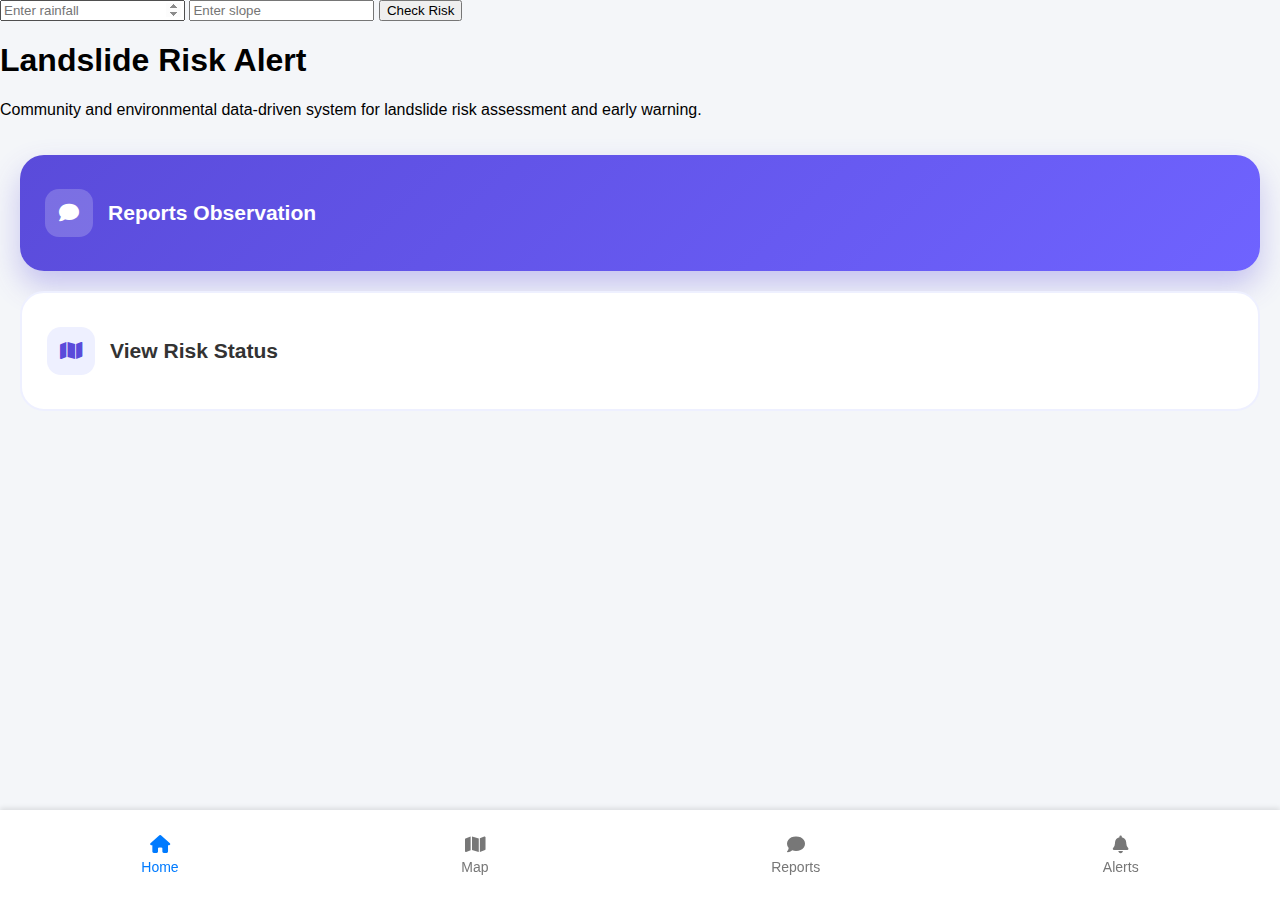
<file: index.html>
<!DOCTYPE html>
<html lang="en">
<head>
    <meta charset="UTF-8">
    <title>Landslide Risk Alert</title>

    <!-- CSS connection -->
    <link rel="stylesheet" href="style.css">
    <link rel="stylesheet" href="https://cdnjs.cloudflare.com/ajax/libs/font-awesome/6.5.0/css/all.min.css">

</head>
<body>
    <div>
    <input type="number" id="rainfall" placeholder="Enter rainfall">
    <input type="number" id="slope" placeholder="Enter slope">
    <button onclick="predictRisk()">Check Risk</button>

    <h2 id="result"></h2>
    <script src="script.js"></script>
</div>

    <!-- Title -->
    <h1>Landslide Risk Alert</h1>
    <p>Community and environmental data-driven system for landslide risk assessment and early warning.</p>

    <!-- Main Buttons -->
    <div class="main-cards">

    <div class="big-card report-card">
        <div class="icon-box">
            <i class="fa-solid fa-comment"></i>
        </div>
       <a href="reports.html" class="card-link">
    <div class="card">
        <h3>Reports Observation</h3>
    </div>
</a>
 
    </div>

    <div class="big-card status-card">
        <div class="icon-box light">
            <i class="fa-solid fa-map"></i>
        </div>
    <a href="map.html" class="card-link">
    <div class="card">
        <h3>View Risk Status</h3>
    </div>
</a>

    </div>

</div>



    <!-- Bottom Navigation -->
    <div class="bottom-nav">
    <div class="nav-item active">
        <i class="fa-solid fa-house"></i>
        <span>Home</span>
    </div>

    <div class="nav-item"onclick="location.href='map.html'">
    <i class="fa-solid fa-map"></i>
        <span>Map</span>
    </div>
    




  <div class="nav-item" onclick="location.href='reports.html'">
    <i class="fa-solid fa-comment"></i>
    <span>Reports</span>
</div>
  

    <div class="nav-item"onclick="location.href='alerts.html'">
        <i class="fa-solid fa-bell"></i>
        <span>Alerts</span>
    </div>
</div>


    <!-- JS connection -->
    <script src="script.js"></script>
</body>
</html>
</file>
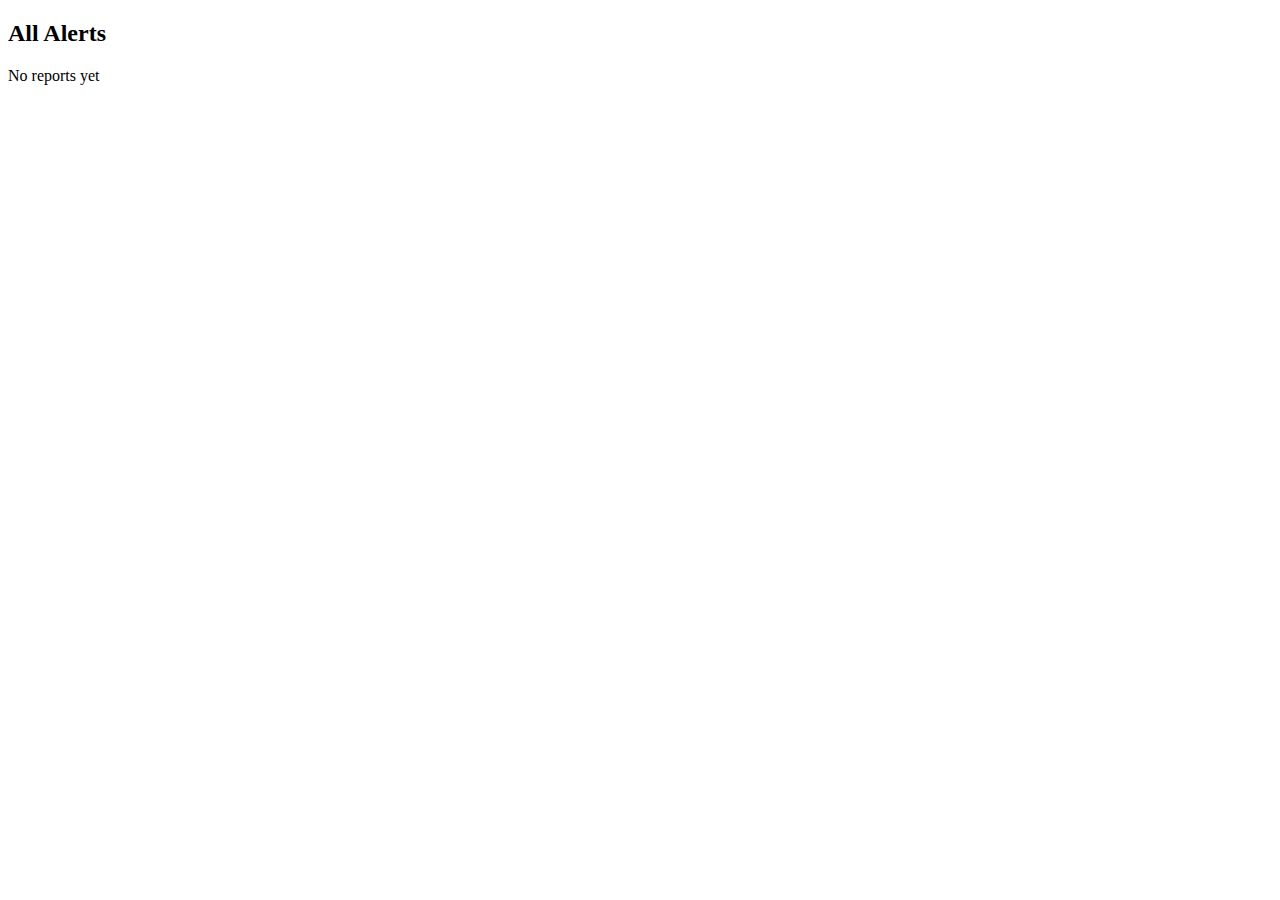
<file: alerts.html>
<!DOCTYPE html>
<html>
<head>
    <title>Alerts</title>
</head>
<body>

<h2>All Alerts</h2>

<div id="alertsContainer"></div>

<script>

var reports = JSON.parse(localStorage.getItem("reports")) || [];
var container = document.getElementById("alertsContainer");

if (reports.length === 0) {
    container.innerHTML = "No reports yet";
} else {

    reports.forEach(function(report) {

        var div = document.createElement("div");
let statusLabel = "";
    let badgeClass = "";

    if (report.support_count >= 10) {
        statusLabel = "CONFIRMED ALERT";
        badgeClass = "confirmed";
    } 
    else if (report.support_count >= 3) {
        statusLabel = "UNDER VERIFICATION";
        badgeClass = "verification";
    } 
    else {
        statusLabel = "OBSERVATION WATCH";
        badgeClass = "watch";
    }
        div.style.border = "1px solid red";
        div.style.margin = "10px";
        div.style.padding = "10px";

        div.innerHTML =
            "Reported By: " + report.username + "<br>" +
    
            "Observation: " + report.observation + "<br>" +
            "Location: " + report.location + "<br>" +
            "Risk: " + report.risk + "<br>" +
            "Time: " + report.time + "<br>"
 "<span class='" + badgeClass + "'>" + statusLabel + "</span>";
        container.appendChild(div);
    });

}

</script>
</body>
</html>
</file>
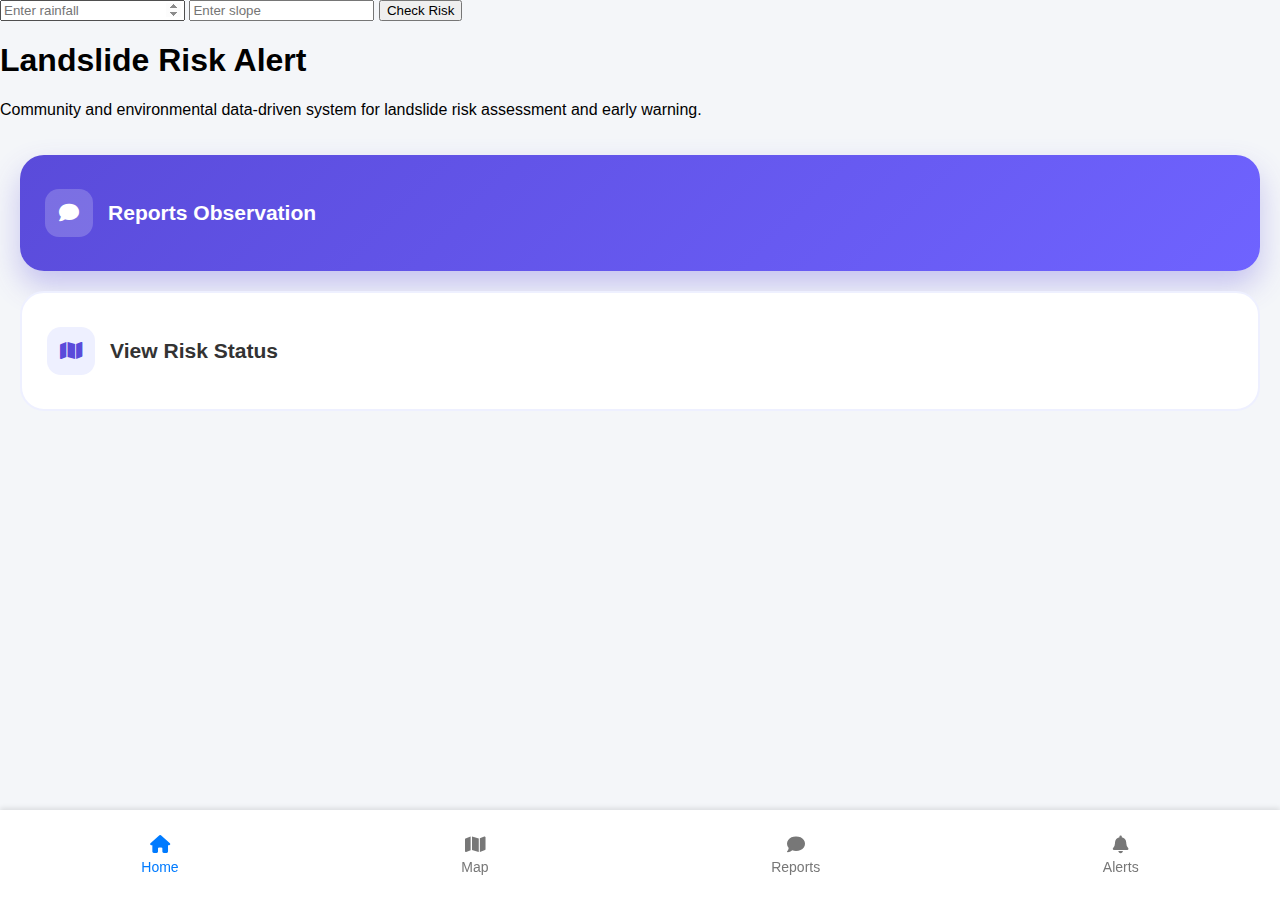
<file: home.html>
<!DOCTYPE html>
<html lang="en">
<head>
    <meta charset="UTF-8">
    <title>Landslide Risk Alert</title>

    <!-- CSS connection -->
    <link rel="stylesheet" href="style.css">
    <link rel="stylesheet" href="https://cdnjs.cloudflare.com/ajax/libs/font-awesome/6.5.0/css/all.min.css">

</head>





<body>

<div class="profile-container">
    <div class="profile-btn" onclick="toggleMenu()">
        <i class="fa-solid fa-user"></i>
                <span id="showUser"></span>
    </div>

    

    <div class="dropdown" id="dropdown">
        <div onclick="logout()">Logout</div>
    </div>
</div>





    <!-- Title -->
    <h1>Landslide Risk Alert</h1>
    <p>Community and environmental data-driven system for landslide risk assessment and early warning.</p>
    



    <!-- Main Buttons -->
    <div class="main-cards">

    <div class="big-card report-card">
        <div class="icon-box">
            <i class="fa-solid fa-comment"></i>
        </div>
       <a href="reports.html" class="card-link">
    <div class="card">
        <h3>Reports Observation</h3>
    </div>
</a>
 
    </div>

    <div class="big-card status-card">
        <div class="icon-box light">
            <i class="fa-solid fa-map"></i>
        </div>
    <a href="map.html" class="card-link">
    <div class="card">
        <h3>View Risk Status</h3>
    </div>
</a>

    </div>

</div>

    <!-- Bottom Navigation -->
    <div class="bottom-nav">
    <div class="nav-item active">
        <i class="fa-solid fa-house"></i>
        <span>Home</span>
    </div>

    <div class="nav-item"onclick="location.href='map.html'">
    <i class="fa-solid fa-map"></i>
        <span>Map</span>
    </div>
    
  <div class="nav-item" onclick="location.href='reports.html'">
    <i class="fa-solid fa-comment"></i>
    <span>Reports</span>
</div>
  
    <div class="nav-item"onclick="location.href='alerts.html'">
        <i class="fa-solid fa-bell"></i>
        <span>Alerts</span>
    </div>
</div>

    <!-- JS connection -->
    <script src="script.js"></script>
    
<script>


// Check login
if(localStorage.getItem("isLoggedIn") !== "true") {
    window.location.href = "index.html";
}

// Show username
var name = localStorage.getItem("username");
if(name){
    document.getElementById("showUser").innerText = name;
}

// Toggle dropdown
function toggleMenu(){
    
    
    var menu = document.getElementById("dropdown");

    if(menu.style.display === "block") {
        menu.style.display = "none";
    } else {
        menu.style.display = "block";
    }
};


// Logout
function logout() {
    localStorage.clear();
    window.location.href = "index.html";
}





</script>

</body>
</html>
</file>
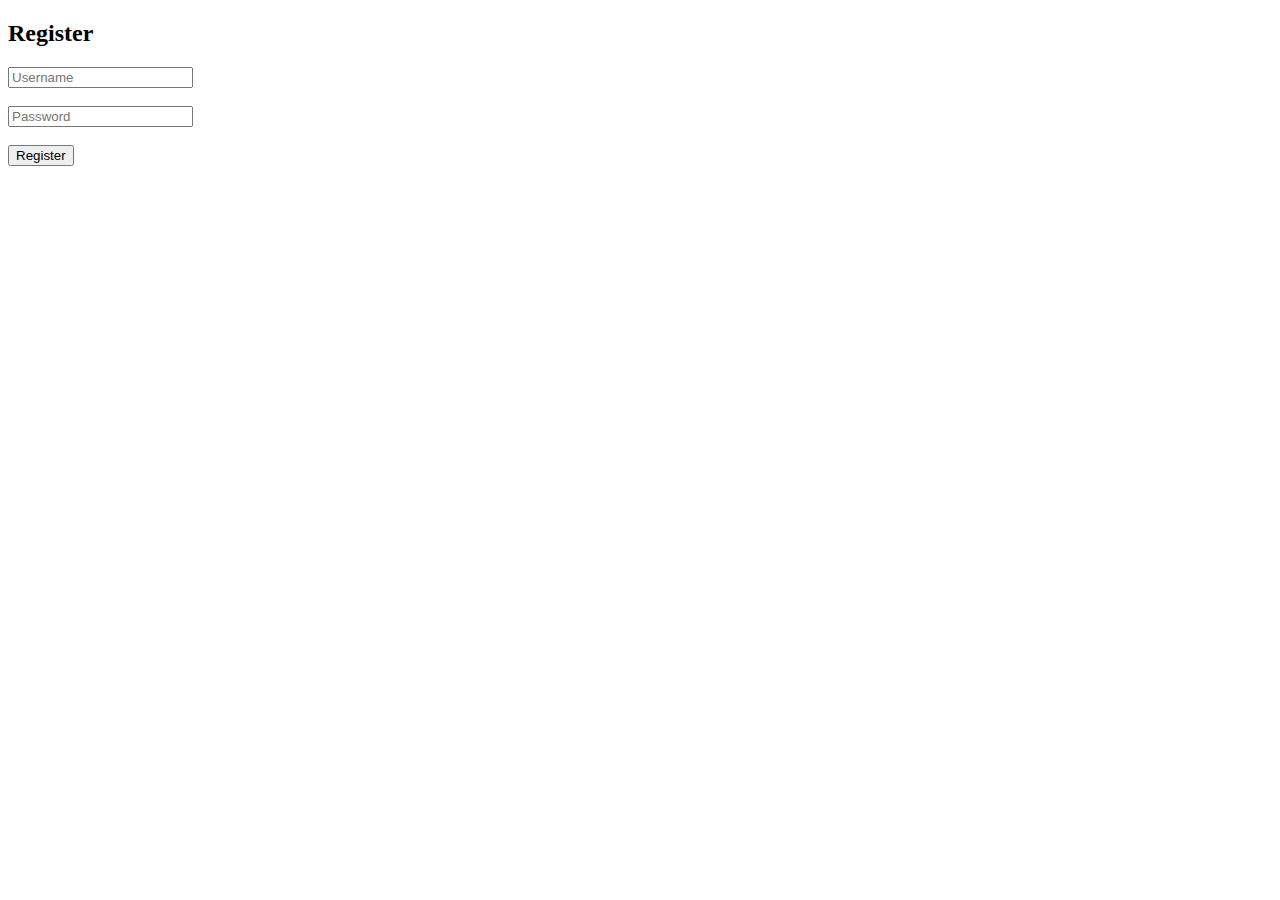
<file: register.html>
<!DOCTYPE html>
<html>
<head>
    <title>Register</title>
</head>
<body>

<h2>Register</h2>

<input type="text" id="regUser" placeholder="Username"><br><br>
<input type="password" id="regPass" placeholder="Password"><br><br>

<button onclick="register()">Register</button>

<p id="msg" style="color:green;"></p>


<script>
function register() {

    var username = document.getElementById("regUser").value.trim();
    var password = document.getElementById("regPass").value.trim();

    if(username === "" || password === ""){
        document.getElementById("msg").innerText = "Fill all fields";
        return;
    }

    fetch("http://127.0.0.1:5000/register", {
        method: "POST",
        headers: {
            "Content-Type": "application/json"
        },
        body: JSON.stringify({
            username: username,
            password: password
        })
    })
    .then(res => res.json())
    .then(data => {

        document.getElementById("msg").innerText = data.message;

        if(data.message === "Registered successfully"){
            setTimeout(function(){
                window.location.href = "index.html";
            },2000);
        }

    })
    .catch(error => {
        console.log(error);
        document.getElementById("msg").innerText = "Server error";
    });

}
</script>
</body>
</html>
</file>
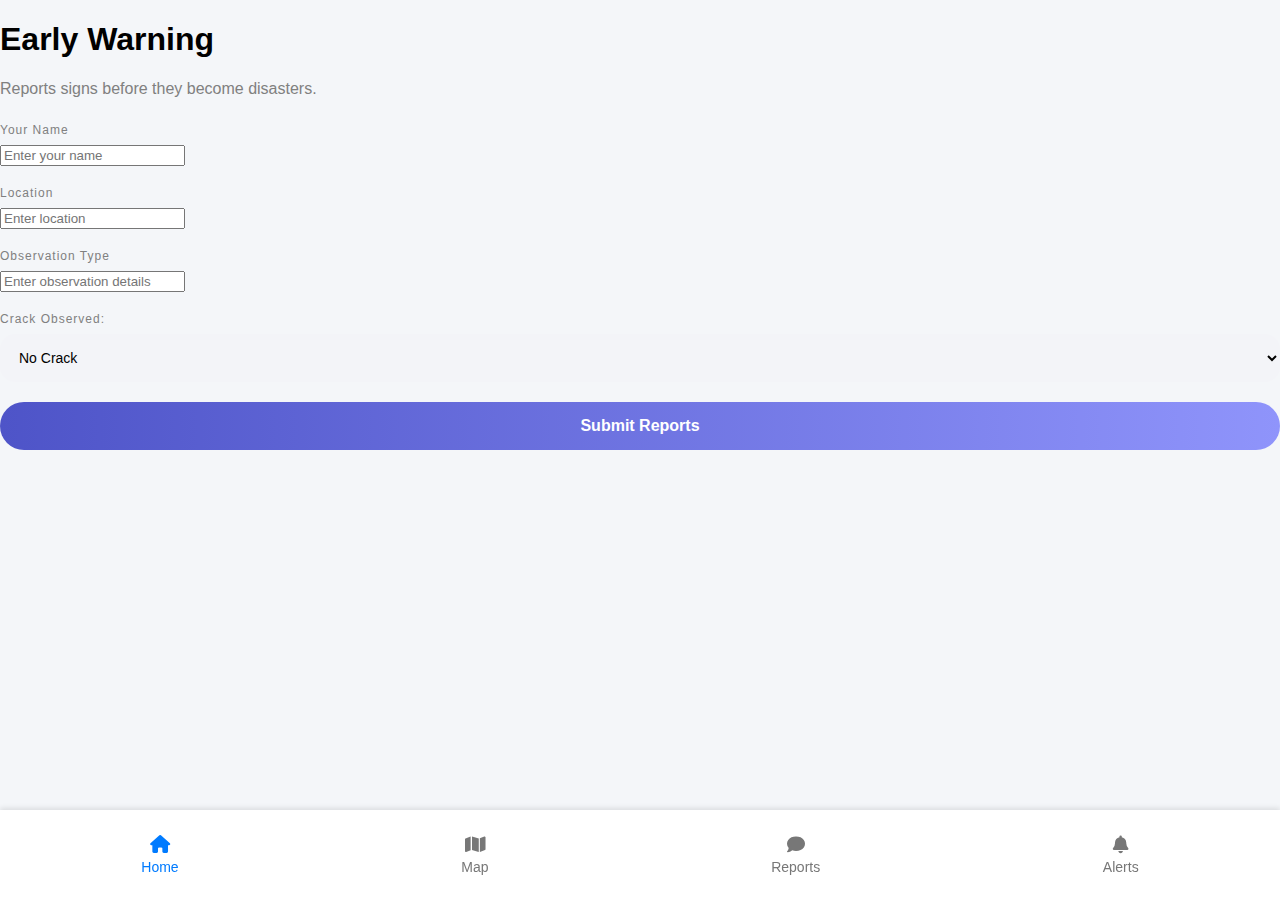
<file: reports.html>
<!DOCTYPE html>
<html lang="en">
<head>
    <meta charset="UTF-8">
    <title>Reports Observation</title>

<link rel="stylesheet" href="style.css">
<link rel="stylesheet" href="https://cdnjs.cloudflare.com/ajax/libs/font-awesome/6.5.0/css/all.min.css">

</head>
<body>

<div class="reports-container">

    <h1>Early Warning</h1>
    <p class="subtitle">Reports signs before they become disasters.</p>
<label>Your Name</label>
<input type="text" id="username" placeholder="Enter your name">

    <!-- Location -->
    <label>Location</label>
    <input type="text" id="location" placeholder="Enter location">

    <!-- Observation Type -->
    <label>Observation Type</label>
    <input type="text" id="observation"
    placeholder="Enter observation details">

    <!-- Threat Severity -->
    <label for="crack">Crack Observed:</label>
<select id="crack" class="input-box">
  <option value="0">No Crack</option>
  <option value="1">Minor Crack</option>
  <option value="2">Severe Crack</option>
</select>




    <!-- Submit Button -->
    <button type="button" class="submit-btn" onclick="submitReport()">Submit Reports</button>

</div>

<script>
var selectedRisk = "Medium";

function setRisk(button,level) {
    selectedRisk = level;
     var buttons = document.querySelectorAll(".severity-btn");

    buttons.forEach(function(btn) {
        btn.classList.remove("active");
    });

    button.classList.add("active");

    console.log("Selected:", selectedRisk);
}
function submitReport() {
if(window.alreadySubmitted)return;
window.alreadySubmitted = true;
    var username = document.getElementById("username").value;
    var observation = document.getElementById("observation").value;
    var location = document.getElementById("location").value;
if(username === "" || location === "" || observation === ""){
        alert("Please fill all fields");
        return;
    }
    if (navigator.geolocation) {

        navigator.geolocation.getCurrentPosition(function(position) {

            var lat = position.coords.latitude;
    var lng = position.coords.longitude;
var crackValue = document.getElementById("crack").value;

    fetch("http://127.0.0.1:5000/predict-risk", {
        method: "POST",
        headers: {
            "Content-Type": "application/json"
        },
        body: JSON.stringify({
            latitude: lat,
            longitude: lng,
            crack_observed: crackValue
        })
    })
    .then(res => res.json())
    .then(data => {
var riskLevel = data.risk_level;

        var reports = JSON.parse(localStorage.getItem("reports")) || [];

        var newReport = {
            username: username,
            observation: observation,
            location: location,
            risk: riskLevel,
            latitude: lat,
            longitude: lng,
            time: new Date().toLocaleString()
        };

        reports.push(newReport);
localStorage.setItem("reports", JSON.stringify(reports));

        alert("Report Submitted Successfully!");
            
        });
    });
    } else {
        alert("Location not supported");
    }
    }


</script>
<div class="bottom-nav">
    <div class="nav-item active">
        <i class="fa-solid fa-house"></i>
        <span>Home</span>
    </div>

    <div class="nav-item" onclick="location.href='map.html'">
        <i class="fa-solid fa-map"></i>
        <span>Map</span>
    </div>

    <div class="nav-item" onclick="location.href='reports.html'">
        <i class="fa-solid fa-comment"></i>
        <span>Reports</span>
    </div>

    <div class="nav-item" onclick="location.href='alerts.html'">
        <i class="fa-solid fa-bell"></i>
        <span>Alerts</span>
    </div>
</div>

</body>
</html>
</file>
<file: style.css>
body {
    margin: 0;
    font-family: Arial, sans-serif;
    padding-bottom: 80px;
}

/* Bottom Navigation */
.bottom-nav {
    position: fixed;
    bottom: 0;
    left: 0;
    right: 0;
    height: 70px;
    background: white;
    display: flex;
    justify-content: space-around;
    align-items: center;
    box-shadow: 0 -2px 10px rgba(0,0,0,0.1);
}

.nav-item {
    display: flex;
    flex-direction: column;
    align-items: center;
    font-size: 12px;
    color: gray;
}

.nav-item i {
    font-size: 20px;
    margin-bottom: 5px;
}

.nav-item.active {
    color: #5a4bda;
}
.main-cards {
    padding: 20px;
}

.big-card {
    border-radius: 24px;
    padding: 25px;
    margin-bottom: 20px;
    display: flex;
    align-items: center;
    gap: 15px;
    font-size: 18px;
    font-weight: bold;
}

/* Report Observation card */
.report-card {
    background: linear-gradient(135deg, #5a4bda, #6f63ff);
    color: white;
    box-shadow: 0 15px 30px rgba(90, 75, 218, 0.3);
}

/* View Risk Status card */
.status-card {
    background: white;
    color: #333;
    border: 2px solid #eef0ff;
}

/* Icon style */
.icon-box {
    width: 48px;
    height: 48px;
    background: rgba(255,255,255,0.2);
    border-radius: 14px;
    display: flex;
    align-items: center;
    justify-content: center;
}

.icon-box.light {
    background: #eef0ff;
    color: #5a4bda;
}

.icon-box i {
    font-size: 20px;
}
body {
    margin: 0;
    font-family: Arial, sans-serif;
    background: #f4f6f8;
}

h2 {
    margin: 15px 0;
}

#map {
    height: 400px;
    width: 95%;
    margin: auto;
    border-radius: 12px;
    box-shadow: 0 4px 10px rgba(0,0,0,0.2);
}
.bottom-nav {
    z-index: 1;
    position: fixed;
    bottom: 0;
    width: 100%;
    background: #ffffff;
    display: flex;
    justify-content: space-around;
    padding: 10px 0;
    box-shadow: 0 -2px 5px rgba(0,0,0,0.1);
}

.nav-item {
    text-align: center;
    font-size: 14px;
    color: #777;
}

.nav-item i {
    font-size: 18px;
}

.nav-item.active {
    color: #007bff;
}
/* REPORT PAGE */

.report-container {
    padding: 20px;
    padding-bottom: 100px;
}

.report-container h1 {
    font-size: 28px;
    margin-bottom: 5px;
}

.subtitle {
    color: gray;
    margin-bottom: 25px;
}

label {
    font-size: 12px;
    letter-spacing: 1px;
    color: gray;
    display: block;
    margin-bottom: 8px;
    margin-top: 20px;
}

.input-box {
    width: 100%;
    padding: 15px;
    border-radius: 15px;
    border: none;
    background: #f3f4f8;
    font-size: 14px;
}

textarea {
    height: 100px;
    resize: none;
}

.severity-buttons {
    display: flex;
    gap: 10px;
}

.severity {
    flex: 1;
    padding: 12px;
    border-radius: 20px;
    border: none;
    background: #f3f4f8;
    font-weight: 600;
}

.severity.active {
    background: orange;
    color: white;
}

.submit-btn {
    margin-top: 30px;
    width: 100%;
    padding: 15px;
    border-radius: 25px;
    border: none;
    font-size: 16px;
    font-weight: bold;
    color: white;
    background: linear-gradient(to right, #5f5cff, #7a5cff);
}
.success-container {
    text-align: center;
    margin-top: 150px;
}

.check-icon {
    font-size: 60px;
    color: green;
    margin-bottom: 20px;
}

.success-container button {
    margin-top: 30px;
    padding: 15px 30px;
    border-radius: 25px;
    border: none;
    background: black;
    color: white;
    font-weight: bold;
}
.card-link {
    text-decoration: none;
    color: inherit;
}
body {
    font-family: Arial, sans-serif;
    margin: 0;
    background-color: #f4f6f9;
}

.alerts-page {
    padding: 20px;
}

.alerts-title {
    text-align: center;
    margin-bottom: 20px;
}

.alert-card {
    padding: 15px;
    border-radius: 12px;
    margin-bottom: 20px;
    color: white;
    box-shadow: 0px 4px 8px rgba(0,0,0,0.2);
}

.alert-top {
    display: flex;
    justify-content: space-between;
    margin-bottom: 10px;
    font-weight: bold;
}

.alert-card.high {
    background-color: #e74c3c;
}

.alert-card.medium {
    background-color: #f39c12;
}

.alert-card.low {
    background-color: #27ae60;
}
.severity-buttons {
    display: flex;
    gap: 15px;
    margin-bottom: 20px;
}

.severity-btn {
    flex: 1;
    padding: 12px;
    border-radius: 30px;
    border: none;
    background-color: #f0f0f0;
    font-weight: bold;
    cursor: pointer;
    transition: 0.3s;
}

.severity-btn.active {
    background-color: orange;
    color: white;
}
.severity-buttons {
    display: flex;
    gap: 10px;
}

.severity-btn {
    flex: 1;
    padding: 12px;
    border-radius: 30px;
    border: none;
    background: #eee;
    cursor: pointer;
}

.severity-btn.active {
    background: orange;
    color: white;
}
.submit-btn {
    width: 100%;
    padding: 15px;
    border: none;
    border-radius: 30px;
    background: linear-gradient(90deg, #4e54c8, #8f94fb);
    color: white;
    font-size: 16px;
    font-weight: bold;
    cursor: pointer;
    margin-top: 20px;
    transition: 0.3s;
}

.submit-btn:hover {
    opacity: 0.9;
}
.profile-container {
    position: fixed;
    top: 15px;
    right: 15px;
    z-index: 9999;
}
.profile-btn{
    background: #e01c1c;
    padding: 8px 15px;
    border-radius: 20px;
    box-shadow: 0 3px 8px rgba(0,0,0,0.2);
    font-weight: bold;
    display: inline-flex;
    align-items: center;
    gap: 8px;
    cursor: pointer;
    pointer-events: auto
}
.dropdown {
    display: none;
    margin-top: 5px;
    background: white;
    border-radius: 10px;
    box-shadow: 0 3px 8px rgba(0,0,0,0.2);
}

.dropdown div {
    padding: 10px;
    cursor: pointer;
}
.dropdown div:hover {
    background: #f2f2f2;
}
.confirmed {
    background-color: orange;
}

.verification {
    background-color: blue;
}

.watch {
    background-color: gray;
}
</file>
